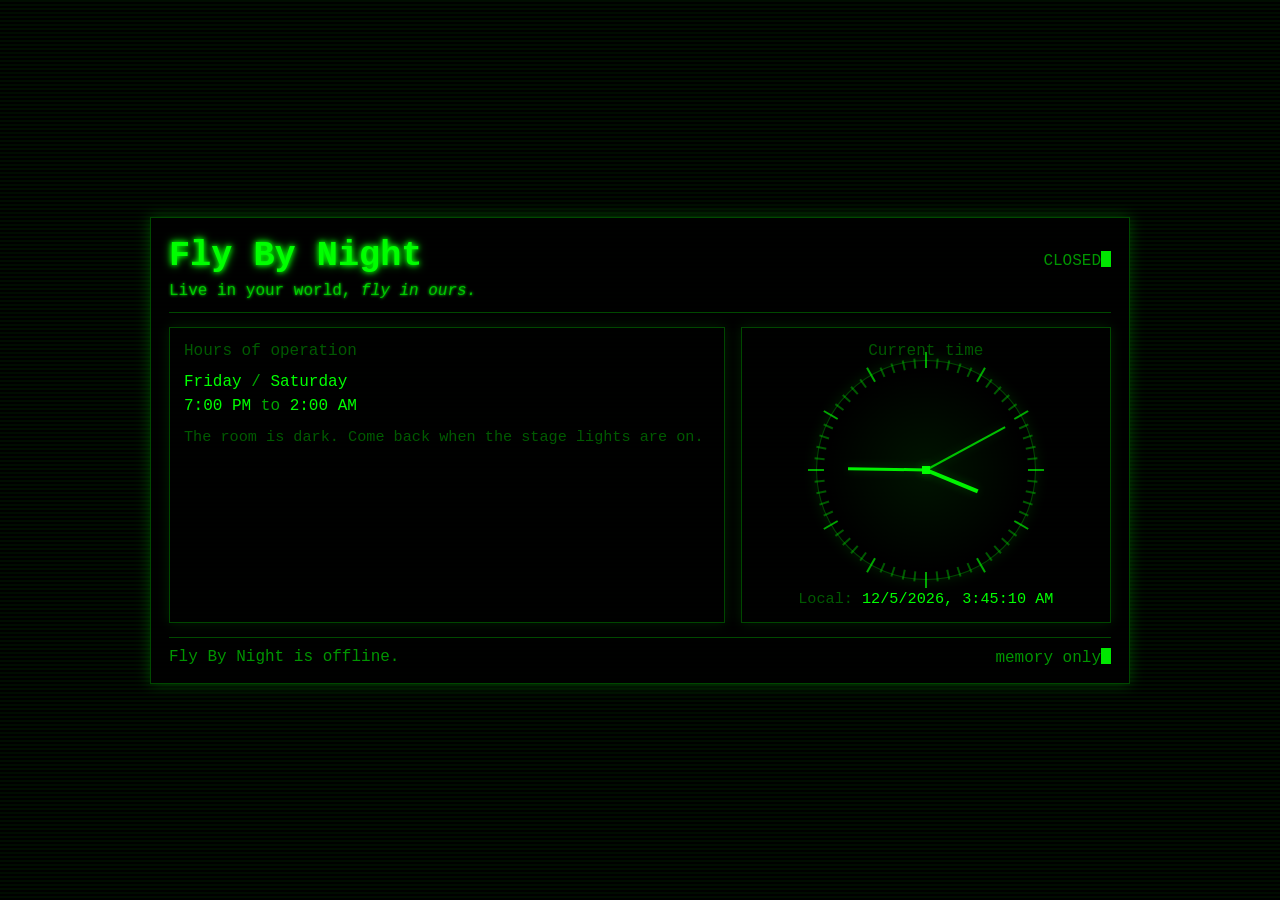
<file: closed.html>
<!doctype html>
<html lang="en">
<head>
  <meta charset="UTF-8" />
  <meta name="viewport" content="width=device-width, initial-scale=1.0" />
  <title>Fly By Night — Closed</title>
  <link rel="stylesheet" href="splash.css" />
</head>
<body>
  <div class="scanlines"></div>

  <div class="wrap">
    <div class="frame">
      <div class="header">
        <div class="brand">
          <h1 class="flicker">Fly By Night</h1>
          <p class="tagline flicker">Live in your world, <em>fly in ours.</em></p>
        </div>
        <div class="subtle flicker">
          CLOSED<span class="cursor"></span>
        </div>
      </div>

      <div class="grid">
        <div class="card">
          <div class="label">Hours of operation</div>
          <div class="hours">
            <div><span class="value">Friday</span> / <span class="value">Saturday</span></div>
            <div><span class="value">7:00 PM</span> to <span class="value">2:00 AM</span></div>
          </div>
          <div class="kicker">
            The room is dark. Come back when the stage lights are on.
          </div>
        </div>

        <div class="card clock-wrap" id="clockRoot">
          <div class="label">Current time</div>
          <div class="analog" aria-label="Analog clock">
            <div class="hand hour"></div>
            <div class="hand min"></div>
            <div class="hand sec"></div>
            <div class="pivot"></div>
          </div>
          <div class="kicker">
            Local: <span id="localTime" class="value"></span>
          </div>
        </div>
      </div>

      <div class="footer">
        <div class="subtle">Fly By Night is offline.</div>
        <div class="subtle flicker">memory only<span class="cursor"></span></div>
      </div>
    </div>
  </div>

  <script src="splash.js"></script>
  <script>
    initAnalogClock("clockRoot");
  </script>
</body>
</html>
</file>
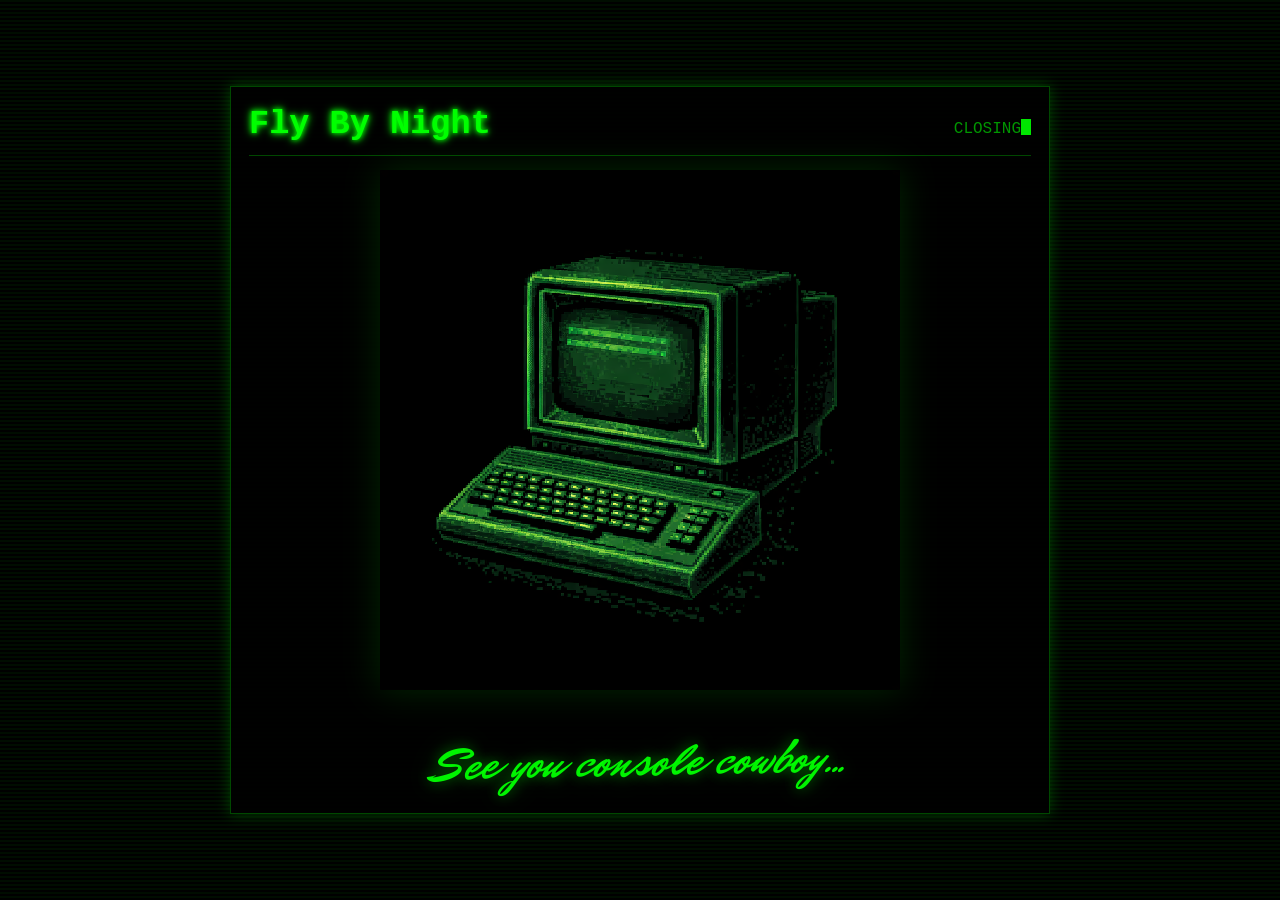
<file: goodnight.html>
<!doctype html>
<html lang="en">
<head>
  <meta charset="UTF-8" />
  <meta name="viewport" content="width=device-width, initial-scale=1.0" />
  <title>Fly By Night — Goodnight</title>
  <link rel="stylesheet" href="splash.css" />

  <!-- Optional: load a proper cursive font (much better than system fallback) -->
  <link href="https://fonts.googleapis.com/css2?family=Mr+Dafoe&display=swap" rel="stylesheet">
</head>
<body>
  <div class="scanlines"></div>

  <div class="wrap">
    <div class="pc-stage">
      <div class="pc-title">
        <h1 class="flicker">Fly By Night</h1>
        <div class="subtle flicker">CLOSING<span class="cursor"></span></div>
      </div>

      <div class="center">

        <!-- Your uploaded sprite -->
        <img 
          src="retro_pc.png" 
          alt="Vintage Computer" 
          class="retro-sprite pixelated"
        />

        <!-- Proper cursive farewell -->
        <div class="goodnight flicker">
          See you console cowboy...
        </div>

      </div>
    </div>
  </div>

  <script src="splash.js"></script>
</body>
</html>
</file>
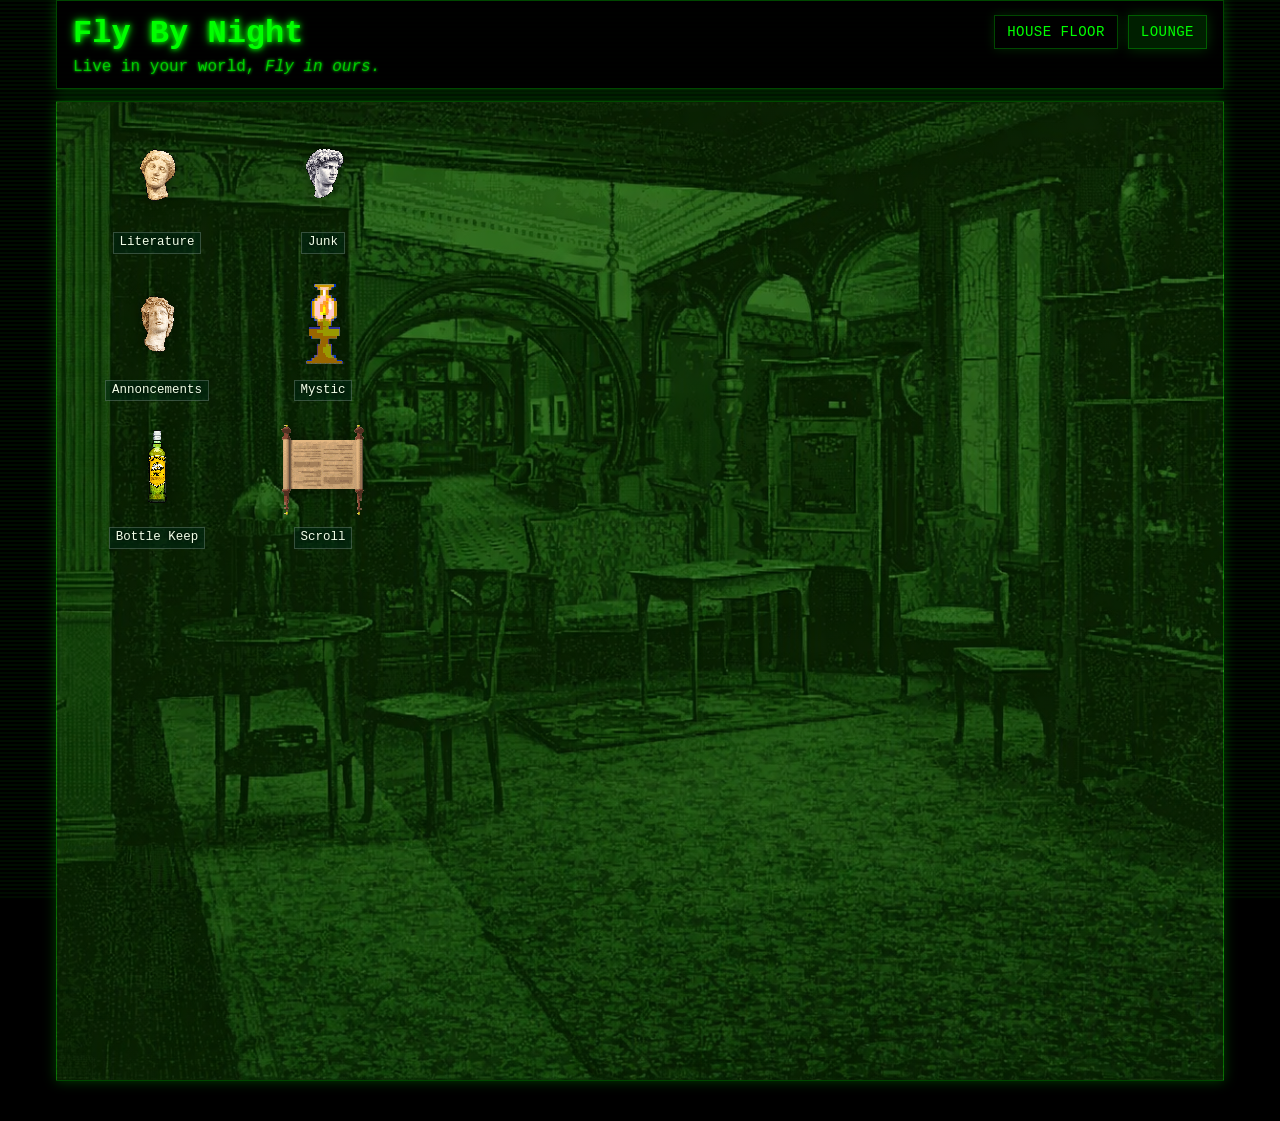
<file: lounge.html>
<!doctype html>
<html lang="en">
<head>
  <meta charset="UTF-8" />
  <meta name="viewport" content="width=device-width, initial-scale=1.0" />
  <title>Fly By Night - Lounge</title>
  <link rel="stylesheet" href="style.css" />
</head>
<body>
  <div class="scanlines"></div>

  <header class="header header-sticky" id="header">
    <div class="brand">
      <h1 class="flicker">Fly By Night</h1>
      <p class="tagline flicker">Live in your world, <em>Fly in ours.</em></p>
    </div>
    <nav class="main-nav" aria-label="Primary">
      <a class="nav-link" href="index.html">House Floor</a>
      <a class="nav-link active" href="lounge.html" aria-current="page">Lounge</a>
    </nav>
  </header>

  <main class="lounge-shell">
    <section class="lounge-box" aria-label="Lounge area">
      <div class="desktop-icons" aria-label="Desktop shortcuts">
        <button class="desktop-icon lounge-launcher" type="button" data-window-title="Literature">
          <img src="icons/bust_1.png" alt="Desktop icon 1" />
          <span class="desktop-icon-label">Literature</span>
        </button>
        <button class="desktop-icon lounge-launcher" type="button" data-window-title="Junk">
          <img src="icons/bust_2.png" alt="Desktop icon 2" />
          <span class="desktop-icon-label">Junk</span>
        </button>
        <button class="desktop-icon lounge-launcher" type="button" data-window-title="Annoncements">
          <img src="icons/bust_3.png" alt="Desktop icon 3" />
          <span class="desktop-icon-label">Annoncements</span>
        </button>
        <button class="desktop-icon lounge-launcher" type="button" data-window-title="Mystic">
          <img src="icons/lamp.gif" alt="Desktop icon 4" />
          <span class="desktop-icon-label">Mystic</span>
        </button>
        <button class="desktop-icon lounge-launcher" type="button" data-window-title="Bottle Keep">
          <img src="icons/cutty_sark.png" alt="Bottle Keep icon" />
          <span class="desktop-icon-label">Bottle Keep</span>
        </button>
        <button class="desktop-icon lounge-launcher" type="button" data-window-title="Scroll">
          <img src="icons/scroll.gif" alt="Scroll icon" />
          <span class="desktop-icon-label">Scroll</span>
        </button>
      </div>
      <div class="lounge-window-overlay" id="loungeWindowOverlay" hidden>
        <section
          class="lounge-window"
          role="dialog"
          aria-modal="true"
          aria-labelledby="loungeWindowTitle"
        >
          <header class="lounge-window-bar">
            <h2 class="lounge-window-title" id="loungeWindowTitle">Desktop Window</h2>
            <button
              class="lounge-window-close"
              id="loungeWindowClose"
              type="button"
              aria-label="Close window"
            >
              X
            </button>
          </header>
          <div class="lounge-window-body" id="loungeWindowBody">
            <p>
              Lorem ipsum dolor sit amet, consectetur adipiscing elit. Sed do eiusmod tempor
              incididunt ut labore et dolore magna aliqua.
            </p>
            <p>
              Ut enim ad minim veniam, quis nostrud exercitation ullamco laboris nisi ut
              aliquip ex ea commodo consequat.
            </p>
          </div>
        </section>
      </div>
    </section>
  </main>
  <script src="lounge.js"></script>
</body>
</html>
</file>
<file: splash.css>
:root{
  --bg:#000;
  --fg:#00ff00;
  --fg-dim:rgba(0,255,0,.65);
  --fg-faint:rgba(0,255,0,.35);
  --border:rgba(0,255,0,.28);
  --shadow:rgba(0,255,0,.25);
}

*{box-sizing:border-box}
html,body{height:100%}
body{
  margin:0;
  background:var(--bg);
  color:var(--fg);
  font-family: ui-monospace, SFMono-Regular, Menlo, Consolas, "Liberation Mono", monospace;
  overflow:hidden;
}

.scanlines{
  position:fixed; inset:0;
  background:repeating-linear-gradient(
    to bottom,
    rgba(0,255,0,0.05) 0px,
    rgba(0,255,0,0.05) 2px,
    transparent 2px,
    transparent 4px
  );
  pointer-events:none;
  z-index:0;
}

.wrap{
  position:relative;
  z-index:1;
  height:100%;
  display:grid;
  place-items:center;
  padding:22px;
}

.frame{
  width:min(980px, 96vw);
  border:1px solid var(--border);
  box-shadow:0 0 14px var(--shadow);
  background:rgba(0,0,0,0.88);
  padding:18px 18px 16px;
}

.header{
  display:flex;
  align-items:baseline;
  justify-content:space-between;
  gap:14px;
  border-bottom:1px solid var(--border);
  padding-bottom:12px;
  margin-bottom:14px;
}

.brand h1{
  margin:0 0 6px 0;
  font-size:2.2rem;
  text-shadow:0 0 5px var(--fg), 0 0 10px var(--fg);
}

.brand .tagline{
  margin:0;
  color:var(--fg-dim);
  text-shadow:0 0 3px var(--fg);
}

.flicker{ animation:flicker 3s infinite; }
.subtle{ opacity:0.9; color:var(--fg-dim); }

.grid{
  display:grid;
  grid-template-columns: 1.2fr 0.8fr;
  gap:16px;
}

.card{
  border:1px solid var(--border);
  box-shadow:0 0 12px rgba(0,255,0,0.12);
  padding:14px;
}

.label{ color:var(--fg-faint); }
.value{ color:var(--fg); }

.hours{
  margin-top:10px;
  line-height:1.5;
  color:var(--fg-dim);
}

.kicker{
  margin-top:10px;
  color:var(--fg-faint);
  font-size:0.95rem;
}

.footer{
  margin-top:14px;
  border-top:1px solid var(--border);
  padding-top:10px;
  display:flex;
  justify-content:space-between;
  gap:10px;
  color:var(--fg-dim);
}

.cursor{
  display:inline-block;
  width:10px;
  height:1em;
  background-color:var(--fg);
  vertical-align:-2px;
  animation:blink 1s step-end infinite;
}

@keyframes blink{ from,to{background-color:transparent} 50%{background-color:var(--fg)} }
@keyframes flicker{
  0%,19%,21%,23%,25%,54%,56%,100%{opacity:1}
  20%,22%,24%,55%{opacity:.6}
}

/* -------- Analog clock -------- */
.clock-wrap{
  display:grid;
  place-items:center;
}

.analog{
  width:220px;
  height:220px;
  border:1px solid var(--border);
  box-shadow:0 0 14px rgba(0,255,0,0.12);
  border-radius:50%;
  position:relative;
  background:
    radial-gradient(circle at center, rgba(0,255,0,0.08), transparent 65%),
    #000;
}

.tick{
  position:absolute;
  left:50%;
  top:50%;
  width:2px;
  height:10px;
  background:var(--fg-faint);
  transform-origin:50% 100%;
}

.tick.major{
  height:16px;
  background:var(--fg-dim);
}

.hand{
  position:absolute;
  left:50%;
  top:50%;
  transform-origin:50% 100%;
  background:var(--fg);
  box-shadow:0 0 10px rgba(0,255,0,0.25);
}

.hand.hour{ width:4px; height:56px; transform:translate(-50%,-100%) rotate(0deg); opacity:0.95;}
.hand.min { width:3px; height:78px; transform:translate(-50%,-100%) rotate(0deg); opacity:0.95;}
.hand.sec { width:2px; height:90px; transform:translate(-50%,-100%) rotate(0deg); opacity:0.75;}

.pivot{
  position:absolute;
  left:50%;
  top:50%;
  width:8px;
  height:8px;
  transform:translate(-50%,-50%);
  background:var(--fg);
  border:1px solid var(--border);
  box-shadow:0 0 10px rgba(0,255,0,0.35);
}

/* -------- Goodnight screen -------- */
.center{
  display:grid;
  place-items:center;
  gap:14px;
}

.pc-stage{
  width:min(820px, 96vw);
  border:1px solid var(--border);
  box-shadow:0 0 14px var(--shadow);
  background:rgba(0,0,0,0.88);
  padding:18px;
}

.pc-title{
  display:flex;
  justify-content:space-between;
  align-items:baseline;
  border-bottom:1px solid var(--border);
  padding-bottom:12px;
  margin-bottom:14px;
}

.pc-title h1{
  margin:0;
  font-size:2.1rem;
  text-shadow:0 0 5px var(--fg), 0 0 10px var(--fg);
}

.pc{
  position:relative;
  display:grid;
  place-items:center;
}

.pixelated{
  image-rendering: pixelated;
  image-rendering: crisp-edges;
}

.retro-sprite{
  width: min(520px, 90vw);
  image-rendering: pixelated;
  image-rendering: crisp-edges;
  margin-bottom: 24px;
  filter: drop-shadow(0 0 18px rgba(0,255,0,0.15));
}

.screen-overlay{
  position:absolute;
  /* These numbers match the SVG “screen window” below */
  width: 420px;
  height: 260px;
  top: 92px;
  left: 50%;
  transform: translateX(-50%);
  display:grid;
  place-items:center;
  pointer-events:none;
  padding:14px;
}

.goodnight{
  font-family: 'Mr Dafoe', cursive;
  font-size: 3rem;
  color: rgba(0,255,0,0.95);
  text-shadow:
    0 0 14px rgba(0,255,0,0.4),
    0 0 28px rgba(0,255,0,0.18);
  transform: rotate(-1.2deg);
  letter-spacing: 0.5px;
}

@media (max-width: 700px){
  .goodnight{
    font-size: 2rem;
  }
}
</file>
<file: style.css>
:root {
  --bg: #000;
  --fg: #00ff00;
  --fg-dim: rgba(0, 255, 0, 0.65);
  --fg-faint: rgba(0, 255, 0, 0.35);
  --border: rgba(0, 255, 0, 0.28);
  --shadow: rgba(0, 255, 0, 0.25);
  --danger: rgba(255, 80, 80, 0.9);

  /* Sprites */
  --stage-sprite-url: url("stage.png");
  --table-sprite-url: url("table.png"); /* rename your file to table.png OR change this */

  /* Layout sizing */
  --header-height: 110px; /* JS will update this */
  --stage-height: 260px;
  --stage-sprite-scale: 1.08;
  --stage-sprite-max-width: 900px;
  --stage-sprite-y: 56%;
  --stage-video-width: clamp(260px, 56vw, calc(var(--stage-sprite-max-width) * 0.64));
  --stage-video-top: 62%;

  /* Table sizing */
  --table-width: 360px;
  --table-height: 260px;

  /* Preview sizing (must fit inside table top) */
  --preview-width: 240px;
  --preview-min-height: 96px;

  /* Expanded module sizing */
  --expanded-width: 900px;
}

* { box-sizing: border-box; }
html, body { height: 100%; }

body {
  margin: 0;
  background: var(--bg);
  color: var(--fg);
  font-family: ui-monospace, SFMono-Regular, Menlo, Consolas, "Liberation Mono", monospace;
  overflow-x: hidden;
}

.scanlines {
  position: fixed;
  inset: 0;
  background: repeating-linear-gradient(
    to bottom,
    rgba(0, 255, 0, 0.05) 0px,
    rgba(0, 255, 0, 0.05) 2px,
    transparent 2px,
    transparent 4px
  );
  pointer-events: none;
  z-index: 0;
}

/* ---------- HEADER ---------- */

.header {
  position: relative;
  z-index: 10;
  width: calc(100% - 32px);
  max-width: 1168px;
  margin: 0 auto;
  padding: 14px 16px 12px;
  border: 1px solid var(--border);
  box-shadow: 0 0 12px var(--shadow);
  display: grid;
  grid-template-columns: 1fr auto;
  gap: 16px;
  align-items: start;
  background: rgba(0,0,0,0.92);
}

.header-sticky {
  position: sticky;
  top: 0;
}

.brand h1 {
  margin: 0 0 6px 0;
  font-size: 2rem;
  text-shadow: 0 0 5px var(--fg), 0 0 10px var(--fg);
}

.tagline {
  margin: 0;
  color: var(--fg-dim);
  text-shadow: 0 0 3px var(--fg);
}

.main-nav {
  display: flex;
  gap: 10px;
  justify-content: flex-end;
  align-items: center;
  flex-wrap: wrap;
}

.nav-link {
  border: 1px solid var(--border);
  color: var(--fg);
  text-decoration: none;
  padding: 8px 12px;
  background: rgba(0, 0, 0, 0.82);
  box-shadow: 0 0 10px rgba(0, 255, 0, 0.14);
  letter-spacing: 0.03em;
  text-transform: uppercase;
  font-size: 0.88rem;
}

.nav-link:hover {
  box-shadow: 0 0 18px rgba(0, 255, 0, 0.22);
  text-shadow: 0 0 5px var(--fg);
}

.nav-link.active {
  background: rgba(0, 255, 0, 0.12);
  box-shadow: 0 0 14px rgba(0, 255, 0, 0.2);
}

.subtle { opacity: 0.9; }

.status {
  min-width: 230px;
  border-left: 1px solid var(--border);
  padding-left: 14px;
  color: var(--fg-dim);
}

.status-row {
  display: flex;
  gap: 8px;
  justify-content: space-between;
  margin: 4px 0;
}
.status .label { color: var(--fg-faint); }
.status .value { color: var(--fg); }

/* ---------- STAGE ---------- */

.stage-wrap {
  max-width: 1200px;
  margin: 12px auto 0;
  padding: 0 16px;
  position: relative;
  z-index: 9;
}

.stage-sticky {
  position: sticky;
  top: var(--header-height);
}

.stage {
  position: relative;
  height: auto;
  aspect-ratio: 733 / 377;
  border: 1px solid var(--border);
  box-shadow: 0 0 12px var(--shadow);
  overflow: hidden;
  background: #000;
}

.stage-sprite {
  position: absolute;
  left: 50%;
  top: var(--stage-sprite-y);
  height: auto;
  width: min(calc(100% * var(--stage-sprite-scale)), var(--stage-sprite-max-width));
  transform: translate(-50%, -50%);
  image-rendering: pixelated;
  pointer-events: none;
  user-select: none;
  opacity: 0.95;
}

.stage-back{
  position: absolute;
  left: 14px;
  top: 14px;
  border: 1px solid var(--border);
  background: rgba(0,0,0,0.72);
  color: var(--fg);
  padding: 8px 10px;
  cursor: pointer;
  box-shadow: 0 0 12px rgba(0,255,0,0.14);
}

.stage-back:hover{
  box-shadow: 0 0 18px rgba(0,255,0,0.20);
}

.hidden{
  display: none !important;
}

/* Video placeholder sits “on stage” */
.stage-video {
  position: absolute;
  left: 50%;
  top: var(--stage-video-top);
  width: var(--stage-video-width);
  height: auto;
  padding: 12px;
  transform: translate(-50%, -50%);
  border: none;
  box-shadow: 0 0 18px rgba(0,255,0,0.15);
  background: rgba(0,0,0,0.75);
  display: grid;
  place-items: center;
}

.stage-video-inner {
  color: var(--fg-dim);
  letter-spacing: 1px;
}
.live-wrap { width: 100%; max-width: 980px; margin: 0 auto; }
.live-header { display: flex; justify-content: space-between; align-items: baseline; gap: 12px; margin-bottom: 10px; }
.live-title { letter-spacing: 0.12em; }
.live-status { opacity: 0.8; font-size: 0.95em; }

.live-video { position: relative; width: 100%; aspect-ratio: 16 / 9; border: 1px solid rgba(0,255,0,0.35); }
#live-video { width: 100%; height: 100%; display: block; background: #000; }
#live-video.stream-hidden { visibility: hidden; }

.live-overlay { position: absolute; inset: 0; display: flex; align-items: center; justify-content: center; pointer-events: auto; }
.live-overlay-inner { text-align: center; padding: 16px; opacity: 0.9; }
.live-overlay-title { font-size: 1.1em; margin-bottom: 6px; }
.live-overlay-sub { font-size: 0.95em; opacity: 0.85; }
.live-overlay.hidden { display: none; pointer-events: none; }
.live-controls {
  display: flex;
  gap: 8px;
  justify-content: center;
  flex-wrap: wrap;
}
#local-preview {
  display: block;
  width: min(360px, 72vw);
  margin: 10px auto 8px;
  border: 1px solid rgba(0, 255, 0, 0.35);
  background: #000;
}
.hint {
  color: var(--fg-dim);
  min-height: 1.2em;
}

/* ---------- MAIN SHELL ---------- */

.shell {
  position: relative;
  z-index: 1;
  max-width: 1200px;
  margin: 0 auto;
  padding: 18px 16px 40px;
}

.catalog { margin-top: 18px; }

.lounge-shell {
  position: relative;
  z-index: 1;
  width: calc(100% - 32px);
  max-width: 1168px;
  margin: 12px auto 0;
  padding: 0 0 40px;
}

.lounge-box {
  position: relative;
  border: 1px solid var(--border);
  box-shadow: 0 0 12px var(--shadow);
  min-height: 980px;
  background-color: rgba(0, 0, 0, 0.65);
  background-image: linear-gradient(rgba(0, 0, 0, 0.35), rgba(0, 0, 0, 0.35)), url("lounge.png");
  background-repeat: no-repeat;
  background-size: cover;
  background-position: center;
  padding: 20px;
}

.desktop-icons {
  display: grid;
  grid-template-columns: repeat(2, 148px);
  grid-auto-rows: min-content;
  gap: 22px 18px;
  width: max-content;
  padding: 6px;
}

.desktop-icon {
  appearance: none;
  border: 0;
  background: transparent;
  color: inherit;
  font: inherit;
  cursor: pointer;
  margin: 0;
  width: 148px;
  display: grid;
  justify-items: center;
  gap: 8px;
  padding: 0;
  text-align: center;
}

.desktop-icon img {
  width: 96px;
  height: 96px;
  object-fit: contain;
  image-rendering: pixelated;
  filter: drop-shadow(0 0 8px rgba(0, 0, 0, 0.45));
}

.desktop-icon-label {
  font-size: 0.78rem;
  line-height: 1.25;
  color: #f2ffe8;
  text-align: center;
  padding: 2px 6px;
  border: 1px solid rgba(255, 255, 255, 0.2);
  background: rgba(0, 40, 20, 0.55);
  text-shadow: 0 0 4px rgba(0, 0, 0, 0.95);
}

.desktop-icon:hover img,
.desktop-icon:focus-visible img {
  filter: drop-shadow(0 0 10px rgba(215, 255, 170, 0.55));
}

.desktop-icon:focus-visible .desktop-icon-label {
  border-color: rgba(215, 255, 170, 0.75);
  background: rgba(20, 70, 30, 0.8);
}

.lounge-window-overlay {
  position: absolute;
  inset: 0;
  display: grid;
  place-items: center;
  padding: 28px;
  background: rgba(0, 0, 0, 0.58);
  backdrop-filter: blur(2px);
  z-index: 5;
}

.lounge-window-overlay[hidden] {
  display: none;
}

.lounge-window {
  width: min(640px, 100%);
  border: 1px solid var(--border);
  background: rgba(0, 0, 0, 0.92);
  box-shadow: 0 0 12px var(--shadow), 0 18px 40px rgba(0, 0, 0, 0.55);
  color: var(--fg);
}

.lounge-window-bar {
  display: flex;
  align-items: center;
  justify-content: space-between;
  gap: 12px;
  padding: 10px 12px;
  border-bottom: 1px solid var(--border);
  background: rgba(0, 255, 0, 0.08);
  box-shadow: inset 0 -1px 0 rgba(0, 255, 0, 0.08);
}

.lounge-window-title {
  margin: 0;
  font-size: 0.95rem;
  letter-spacing: 0.04em;
  text-transform: uppercase;
  color: var(--fg);
  text-shadow: 0 0 3px var(--fg);
}

.lounge-window-close {
  appearance: none;
  min-width: 34px;
  height: 30px;
  border: 1px solid rgba(255, 80, 80, 0.55);
  background: rgba(0, 0, 0, 0.82);
  color: var(--danger);
  font: inherit;
  font-weight: 700;
  cursor: pointer;
  box-shadow: 0 0 10px rgba(255, 80, 80, 0.12);
}

.lounge-window-close:hover,
.lounge-window-close:focus-visible {
  box-shadow: 0 0 18px rgba(255, 80, 80, 0.18);
  text-shadow: 0 0 6px currentColor;
}

.lounge-window-body {
  padding: 18px 20px 22px;
  line-height: 1.6;
  color: var(--fg-dim);
  text-shadow: 0 0 3px rgba(0, 255, 0, 0.18);
}

.lounge-window-body p {
  margin: 0 0 12px;
}

.lounge-window-body p:last-child {
  margin-bottom: 0;
}

.lounge-window-open {
  overflow: hidden;
}

.lounge-title {
  margin: 0 0 10px;
  text-shadow: 0 0 5px var(--fg), 0 0 10px var(--fg);
}

.lounge-copy {
  margin: 0;
  color: var(--fg-dim);
}

/* Coordinate space for the tables */
.tables-stage {
  position: relative;
  width: 100%;
  height: 780px;
  border: 1px solid var(--border);
  box-shadow: 0 0 12px var(--shadow);
  overflow: hidden;
  background-color: rgba(0,0,0,0.65);
  background-image: linear-gradient(rgba(0, 0, 0, 0.35), rgba(0, 0, 0, 0.35)), url("background.png");
  background-repeat: repeat;
  background-size: auto, 600px auto;
  background-position: top left;
}

#spotsGrid {
  position: absolute;
  inset: 0;
}

/* ---------- TABLE SPOT (preview mode) ---------- */

.spot {
  position: absolute;
  transform: translate(-50%, -50%);
  width: var(--table-width);
  height: var(--table-height);
  z-index: 2;
}

/* table sprite */
.spot::before {
  content: "";
  position: absolute;
  inset: 0;
  background-image: var(--table-sprite-url);
  background-size: contain;
  background-repeat: no-repeat;
  background-position: center;
  image-rendering: pixelated;
  filter: brightness(0.85) contrast(1.06);
  opacity: 0.98;
  z-index: 0;
}

/* clickable preview “sits” on top surface */
.thread-preview {
  position: absolute;
  left: 50%;
  top: 34%;
  transform: translate(-50%, -50%);
  width: var(--preview-width);
  min-height: var(--preview-min-height);
  border: 1px solid var(--border);
  box-shadow: 0 0 12px rgba(0,255,0,0.14);
  background: rgba(0,0,0,0.82);
  padding: 8px 9px;
  transform: translate(-50%, -50%) scale(0.96);  /* subtle perspective */
  z-index: 2;
  cursor: pointer;
}

.thread-preview:hover {
  box-shadow: 0 0 20px rgba(0,255,0,0.20);
}

.preview-title {
  color: var(--fg);
  text-shadow: 0 0 3px var(--fg);
  margin-bottom: 6px;
  font-size: 0.9rem;
}

.preview-snippet {
  color: var(--fg-dim);
  font-size: 0.82rem;
  line-height: 1.3;
  white-space: pre-wrap;
  max-height: 4.0em;
  overflow: hidden;
}

.preview-hint {
  margin-top: 10px;
  color: var(--fg-faint);
  font-size: 0.78rem;
  margin-top: 8px;
}

.preview-empty {
  color: var(--fg-faint);
}

/* Star-ish layout */
.spot[data-spot-id="1"] { left: 50%; top: 50%; }
.spot[data-spot-id="2"] { left: 20%; top: 28%; }
.spot[data-spot-id="3"] { left: 80%; top: 28%; }
.spot[data-spot-id="4"] { left: 18%; top: 78%; }
.spot[data-spot-id="5"] { left: 82%; top: 78%; }

/* ---------- EXPANDED MODE ---------- */

/* When expanded, kill star positioning offsets and center the expanded module */
.tables-stage.expanded .spot {
  left: auto !important;
  top: auto !important;
  right: auto !important;
  bottom: auto !important;
}

/* Make sure the expanded layout centers nicely */
.tables-stage.expanded #spotsGrid {
  display: flex;
  justify-content: center;
}

/* If you want it top-aligned instead of centered vertically, keep it simple */
.tables-stage.expanded #spotsGrid {
  align-items: flex-start;
}

.tables-stage.expanded {
  height: auto;
  overflow: visible;
  padding: 16px;
}

.tables-stage.expanded #spotsGrid {
  position: static;
}

.tables-stage.expanded .spot {
  position: relative;
  transform: none;
  width: min(var(--expanded-width), 100%);
  height: auto;
  margin: 0 auto;
}

/* Hide table sprite when expanded (keeps focus on thread) */
.tables-stage.expanded .spot::before {
  display: none;
}

/* Hide other spots entirely when expanded (JS toggles .hidden) */
.spot.hidden {
  display: none;
}

/* Full thread module container */
.thread-full {
  border: 1px solid var(--border);
  padding: 12px;
  box-shadow: 0 0 14px rgba(0,255,0,0.16);
  background: rgba(0,0,0,0.88);
}

/* Minimal top bar */
.thread-full-bar {
  display: flex;
  justify-content: space-between;
  align-items: baseline;
  gap: 12px;
  margin-bottom: 10px;
}

.thread-full-title {
  color: var(--fg);
  text-shadow: 0 0 3px var(--fg);
}

.thread-full-meta {
  color: var(--fg-dim);
  font-size: 0.9rem;
}

.thread-back {
  color: var(--fg-faint);
  cursor: pointer;
  user-select: none;
}
.thread-back:hover { text-shadow: 0 0 6px var(--fg); }

.divider {
  height: 1px;
  background: var(--border);
  margin: 10px 0;
}

.posts {
  display: grid;
  gap: 8px;
  overflow: auto;
  padding-right: 4px;
  max-height: 360px;
}

/* CRT Scrollbar styling */
.posts::-webkit-scrollbar { width: 10px; }
.posts::-webkit-scrollbar-track { background: #000; border-left: 1px solid var(--border); }
.posts::-webkit-scrollbar-thumb {
  background: linear-gradient(to bottom, rgba(0,255,0,0.6), rgba(0,255,0,0.35));
  border: 1px solid var(--border);
  box-shadow: 0 0 6px rgba(0,255,0,0.6);
  border-radius: 0;
}
.posts::-webkit-scrollbar-thumb:hover {
  background: rgba(0,255,0,0.8);
  box-shadow: 0 0 10px rgba(0,255,0,0.9);
}
.posts { scrollbar-width: thin; scrollbar-color: rgba(0,255,0,0.6) #000; }

.post {
  border: 1px solid var(--border);
  padding: 8px 8px 6px;
}

.post-header {
  display: flex;
  justify-content: space-between;
  gap: 10px;
  margin-bottom: 6px;
  color: var(--fg-dim);
}

.post-left {
  display: flex;
  gap: 10px;
  flex-wrap: wrap;
  align-items: baseline;
}

.post-name { color: var(--fg); }
.post-time { color: var(--fg-faint); }

.post-no {
  color: var(--fg);
  cursor: pointer;
  user-select: none;
}
.post-no:hover { text-shadow: 0 0 6px var(--fg); }

.post-body { display: grid; gap: 8px; }

.post-comment {
  white-space: pre-wrap;
  line-height: 1.35;
  color: var(--fg);
}

.post-comment a.quote {
  color: var(--fg);
  text-decoration: none;
  border-bottom: 1px dotted var(--border);
}
.post-comment a.quote:hover { text-shadow: 0 0 6px var(--fg); }

.post-image {
  max-width: 240px;
  border: 1px solid var(--border);
  display: block;
}

.form { display: grid; gap: 10px; }
.form-row { display: grid; grid-template-columns: 1fr 1fr; gap: 10px; }
.field { display: grid; gap: 6px; }
.field-label { color: var(--fg-faint); font-size: 0.9rem; }

input[type="text"],
input[type="file"],
textarea {
  width: 100%;
  background: transparent;
  color: var(--fg);
  border: 1px solid var(--border);
  padding: 10px;
  outline: none;
  box-shadow: 0 0 10px rgba(0, 255, 0, 0.07) inset;
}

textarea { resize: vertical; min-height: 72px; }

.actions {
  display: flex;
  gap: 10px;
  flex-wrap: wrap;
  align-items: center;
}

.btn {
  border: 1px solid var(--border);
  background: transparent;
  color: var(--fg);
  padding: 8px 10px;
  cursor: pointer;
  box-shadow: 0 0 10px rgba(0, 255, 0, 0.12);
}
.btn:hover { box-shadow: 0 0 18px rgba(0, 255, 0, 0.18); }

.btn-danger {
  border-color: rgba(255, 80, 80, 0.55);
  color: var(--danger);
  box-shadow: 0 0 10px rgba(255, 80, 80, 0.12);
}
.btn-danger:hover { box-shadow: 0 0 18px rgba(255, 80, 80, 0.18); }

.footer {
  margin-top: 18px;
  border: 1px solid var(--border);
  padding: 10px 14px;
  color: var(--fg-dim);
  box-shadow: 0 0 12px var(--shadow);
  background: rgba(0,0,0,0.90);
}

.cursor {
  display: inline-block;
  width: 10px;
  height: 1em;
  background-color: var(--fg);
  vertical-align: -2px;
  animation: blink 1s step-end infinite;
}

.flicker { animation: flicker 3s infinite; }

@keyframes blink { from,to { background-color: transparent; } 50% { background-color: var(--fg); } }
@keyframes flicker {
  0%, 19%, 21%, 23%, 25%, 54%, 56%, 100% { opacity: 1; }
  20%, 22%, 24%, 55% { opacity: 0.6; }
}

/* Responsive fallback */
@media (max-width: 980px) {
  .header { grid-template-columns: 1fr; }
  .status { border-left: none; border-top: 1px solid var(--border); padding-left: 0; padding-top: 10px; min-width: auto; }
  .main-nav { justify-content: flex-start; }
  .lounge-box { min-height: 700px; }
  .desktop-icons { grid-template-columns: repeat(2, minmax(110px, 148px)); gap: 18px 14px; }
  .tables-stage { height: auto; overflow: visible; padding: 14px; }
  #spotsGrid { position: static; display: grid; grid-template-columns: 1fr; gap: 14px; }
  .spot {
    position: relative;
    left: auto !important;
    top: auto !important;
    transform: none;
    margin: 0 auto;
  }
}

@media (max-width: 760px) {
  .form-row { grid-template-columns: 1fr; }
  :root { --preview-width: 260px; }
  .nav-link {
    width: 100%;
    text-align: center;
  }
  .lounge-box { min-height: 560px; }
  .desktop-icons {
    width: 100%;
    grid-template-columns: repeat(2, 1fr);
    justify-items: center;
  }
  .lounge-window-overlay {
    padding: 14px;
  }
}
</file>
